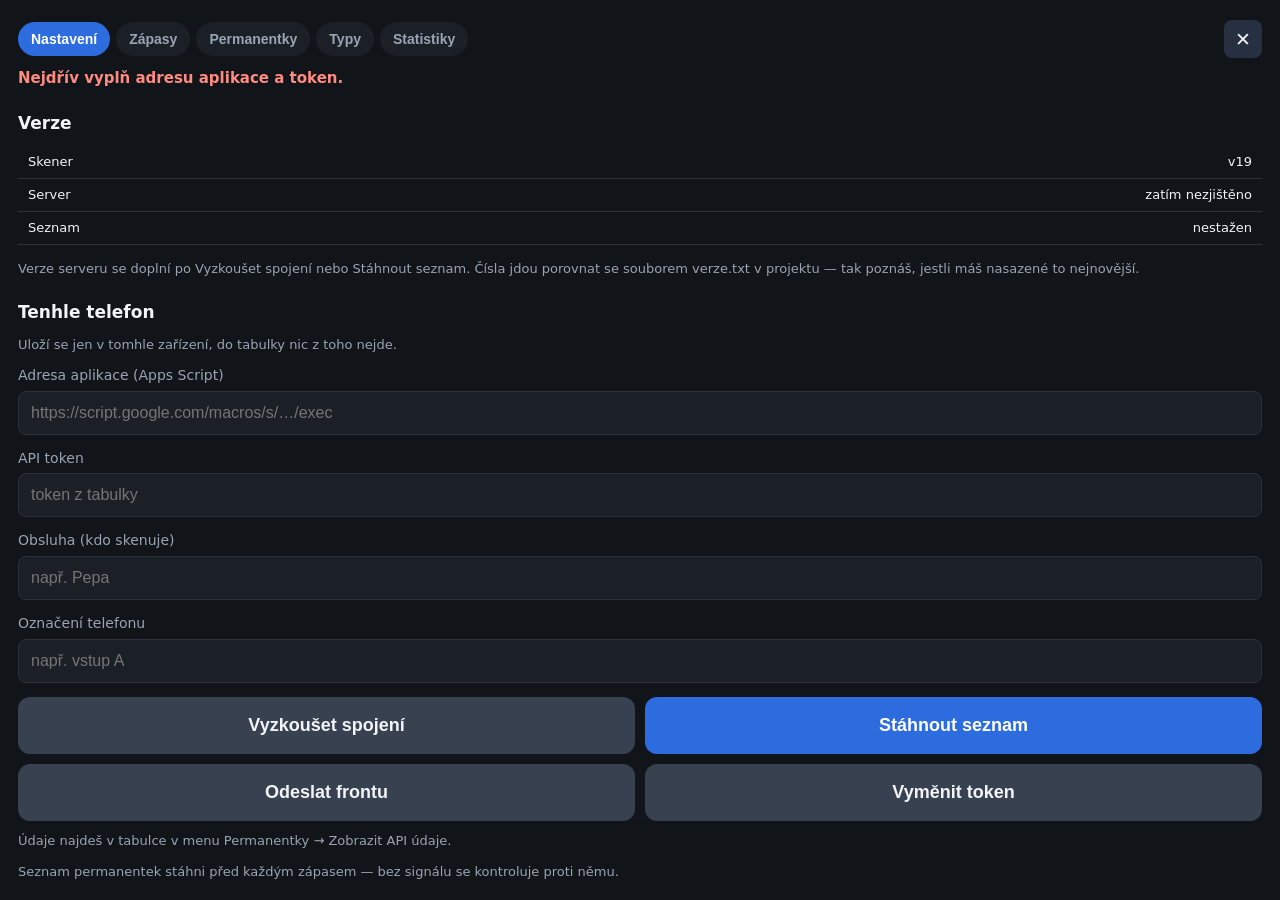
<file: index.html>
<!doctype html>
<html lang="cs">
<head>
<meta charset="utf-8">
<meta name="viewport" content="width=device-width, initial-scale=1, viewport-fit=cover">
<meta name="theme-color" content="#111418">
<title>Permanentky — kontrola u vstupu</title>
<link rel="manifest" href="manifest.json">
<link rel="icon" href="icons/icon.svg" type="image/svg+xml">
<link rel="apple-touch-icon" href="icons/icon-180.png">
<link rel="stylesheet" href="style.css">
</head>
<body>

<header class="stav">
  <div class="stav-radek">
    <span id="sit" class="odznak">…</span>
    <span id="fronta" class="odznak" hidden></span>
    <span id="stari" class="odznak jemny">seznam nestažen</span>
    <button id="btn-nastaveni" class="ikona" title="Správa" aria-label="Správa">⚙</button>
  </div>
  <div class="stav-radek">
    <select id="zapas" aria-label="Zápas">
      <option value="">— vyber zápas —</option>
    </select>
    <span id="pocitadlo" class="odznak jemny"></span>
  </div>
</header>

<main id="kamera">
  <video id="video" muted playsinline></video>
  <div class="hledacek"><div class="ramecek"></div></div>
  <p id="hlaska" class="hlaska">Namiř kameru na QR kód permanentky.</p>
  <button id="btn-kamera" class="velke-tlacitko">Spustit kameru</button>
</main>

<form id="rucni" class="rucni">
  <input id="rucni-kod" inputmode="text" autocapitalize="characters" autocomplete="off"
         spellcheck="false" placeholder="RCE-2026-0001-K7X4" aria-label="Kód permanentky">
  <button type="submit">Ověřit</button>
  <button type="button" id="btn-bez-karty" class="tl-vedlejsi">Bez karty</button>
</form>

<!-- Výstraha před začátkem zápasu: starý seznam nebo zápas z jiného dne.
     Musí se odklikat, aby ji nikdo nepřehlédl při frontě u vstupu. -->
<section id="vystraha" class="vystraha" hidden>
  <div class="vystraha-obsah">
    <p class="vystraha-nadpis">⚠ Zkontroluj přípravu</p>
    <ul id="vystraha-seznam" class="vystraha-seznam"></ul>
  </div>
  <div class="verdikt-tlacitka">
    <button id="vystraha-nastaveni" class="tl-druhotne">Otevřít nastavení</button>
    <button id="vystraha-ok" class="tl-hlavni">Rozumím</button>
  </div>
</section>

<!-- Vstup bez karty: najít člověka podle jména a pustit ho. -->
<section id="bez-karty" class="panel" hidden>
  <div class="s-hlavicka">
    <h1>Vstup bez karty</h1>
    <button id="bk-zavrit" class="ikona" title="Zavřít" aria-label="Zavřít">✕</button>
  </div>
  <p class="napoveda">Pro toho, kdo permanentku zapomněl doma. Najdi ho podle jména;
     zapíše se to do tabulky jako vstup bez karty.</p>
  <label>Hledat
    <input id="bk-hledat" type="text" autocomplete="off" placeholder="příjmení nebo jméno">
  </label>
  <p id="bk-hlaska" class="n-hlaska"></p>
  <div id="bk-vysledky"></div>
</section>

<!-- Verdikt překryje celou obrazovku, ať je vidět i proti světlu. -->
<section id="verdikt" class="verdikt" hidden aria-live="assertive">
  <div class="verdikt-obsah">
    <p id="v-nadpis" class="v-nadpis"></p>
    <p id="v-jmeno" class="v-jmeno"></p>
    <p id="v-typ" class="v-typ"></p>
    <p id="v-duvod" class="v-duvod"></p>
    <dl id="v-detaily" class="v-detaily"></dl>
    <p id="v-kod" class="v-kod"></p>
    <p id="v-poznamka" class="v-poznamka"></p>
  </div>
  <div class="verdikt-tlacitka">
    <button id="v-pustit" class="tl-druhotne" hidden>Přesto pustit</button>
    <button id="v-dalsi" class="tl-hlavni">Další</button>
  </div>
</section>

<!-- Správa: připojení, zápasy, permanentky, typy, statistiky. Obsah staví sprava.js. -->
<section id="sprava" class="panel" hidden>
  <div class="s-hlavicka">
    <div id="s-zalozky" class="s-zalozky"></div>
    <button id="s-zavrit" class="ikona" title="Zavřít" aria-label="Zavřít">✕</button>
  </div>
  <p id="s-hlaska" class="n-hlaska"></p>
  <div id="s-obsah" class="s-obsah"></div>
</section>

<!-- Karty k tisku. Na obrazovce skryté, při tisku jediné, co je vidět. -->
<div id="tisk" class="tisk" aria-hidden="true"></div>

<script src="lib/jsQR.js"></script>
<script src="lib/qrcode.js"></script>
<script type="module" src="app.js"></script>
</body>
</html>
</file>
<file: style.css>
/* Skener permanentek — jeden sloupec, velké plochy, čitelné i proti slunci. */

:root {
  --pozadi: #111418;
  --panel: #1b2027;
  --text: #f2f4f7;
  --text-jemny: #9aa4b2;
  --cara: #2b323c;
  --ok: #1e8e3e;
  --pozor: #e07b00;
  --chyba: #c62828;
  --modra: #2d6cdf;
}

* { box-sizing: border-box; }

html, body {
  margin: 0;
  height: 100%;
  background: var(--pozadi);
  color: var(--text);
  font: 16px/1.4 system-ui, -apple-system, "Segoe UI", Roboto, sans-serif;
  overscroll-behavior: none;
}

body {
  display: flex;
  flex-direction: column;
  padding: env(safe-area-inset-top) env(safe-area-inset-right)
           env(safe-area-inset-bottom) env(safe-area-inset-left);
}

/* ---- stavová lišta ------------------------------------------------------ */

.stav {
  display: flex;
  flex-direction: column;
  gap: 6px;
  padding: 8px 10px;
  background: var(--panel);
  border-bottom: 1px solid var(--cara);
}

.stav-radek {
  display: flex;
  align-items: center;
  gap: 8px;
}

.odznak {
  padding: 3px 9px;
  border-radius: 999px;
  background: #263041;
  font-size: 13px;
  font-weight: 600;
  white-space: nowrap;
}

.odznak.jemny { background: transparent; color: var(--text-jemny); font-weight: 400; }
.odznak.online { background: var(--ok); }
.odznak.offline { background: var(--chyba); }
.odznak.ceka { background: var(--pozor); }

#zapas {
  flex: 1;
  min-width: 0;
  padding: 9px 10px;
  border: 1px solid var(--cara);
  border-radius: 8px;
  background: #263041;
  color: var(--text);
  font-size: 15px;
}

.ikona {
  margin-left: auto;
  width: 38px;
  height: 38px;
  border: 0;
  border-radius: 8px;
  background: #263041;
  color: var(--text);
  font-size: 19px;
}

/* ---- kamera ------------------------------------------------------------- */

#kamera {
  position: relative;
  flex: 1;
  min-height: 0;
  background: #000;
  display: flex;
  align-items: center;
  justify-content: center;
}

#video {
  width: 100%;
  height: 100%;
  object-fit: cover;
}

.hledacek {
  position: absolute;
  inset: 0;
  display: flex;
  align-items: center;
  justify-content: center;
  pointer-events: none;
}

.ramecek {
  width: min(62vw, 260px);
  aspect-ratio: 1;
  border: 3px solid rgba(255, 255, 255, .85);
  border-radius: 16px;
  box-shadow: 0 0 0 100vmax rgba(0, 0, 0, .35);
}

.hlaska {
  position: absolute;
  left: 12px;
  right: 12px;
  bottom: 12px;
  margin: 0;
  text-align: center;
  font-size: 14px;
  color: #dfe4ea;
  text-shadow: 0 1px 3px #000;
}

.velke-tlacitko {
  position: absolute;
  padding: 16px 26px;
  border: 0;
  border-radius: 12px;
  background: var(--modra);
  color: #fff;
  font-size: 17px;
  font-weight: 600;
}

.velke-tlacitko[hidden] { display: none; }

/* ---- ruční zadání ------------------------------------------------------- */

.rucni {
  display: flex;
  gap: 8px;
  padding: 8px 10px;
  background: var(--panel);
  border-top: 1px solid var(--cara);
}

.rucni input {
  flex: 1;
  min-width: 0;
  padding: 11px;
  border: 1px solid var(--cara);
  border-radius: 8px;
  background: #0e1116;
  color: var(--text);
  font: 600 15px/1 ui-monospace, "SF Mono", Consolas, monospace;
  letter-spacing: .5px;
}

.rucni button {
  padding: 11px 16px;
  border: 0;
  border-radius: 8px;
  background: #37414f;
  color: var(--text);
  font-size: 15px;
  font-weight: 600;
}

/* ---- verdikt ------------------------------------------------------------ */

.verdikt {
  position: fixed;
  inset: 0;
  z-index: 20;
  display: flex;
  flex-direction: column;
  padding: 20px calc(20px + env(safe-area-inset-left))
           calc(20px + env(safe-area-inset-bottom)) calc(20px + env(safe-area-inset-right));
  color: #fff;
}

.verdikt[hidden] { display: none; }
.verdikt.ok { background: var(--ok); }
.verdikt.pozor { background: var(--pozor); }
.verdikt.ceka { background: #37414f; }        /* neutrální, než dorazí odpověď */
.verdikt.chyba { background: var(--chyba); }

.verdikt-obsah {
  flex: 1;
  display: flex;
  flex-direction: column;
  /* `safe` = vystřeď, ale když se obsah nevejde, zarovnej k hornímu okraji.
     Bez toho se při zapnutých detailech vysune nadpis verdiktu mimo obrazovku
     a obsluha vidí jen údaje, ne to hlavní — jestli má pustit. */
  justify-content: safe center;
  gap: 6px;
  min-height: 0;
  overflow-y: auto;
}

.v-nadpis { margin: 0; font-size: clamp(38px, 13vw, 68px); font-weight: 800; line-height: 1; }
.v-jmeno  { margin: 10px 0 0; font-size: clamp(22px, 7vw, 34px); font-weight: 700; }
.v-typ    { margin: 0; font-size: 18px; opacity: .92; }
.v-duvod  { margin: 12px 0 0; font-size: 18px; font-weight: 600; }
.v-kod    { margin: 10px 0 0; font: 600 15px ui-monospace, Consolas, monospace; opacity: .85; }

/* volitelné údaje z tabulky — zapínají se v Nastavení */
.v-detaily {
  display: grid;
  grid-template-columns: auto 1fr;
  gap: 2px 12px;
  margin: 12px 0 0;
  font-size: 15px;
}

.v-detaily:empty { display: none; }
.v-detaily dt { opacity: .75; }
.v-detaily dd { margin: 0; font-weight: 600; overflow-wrap: anywhere; }
.v-detaily a { color: inherit; }
.v-poznamka { margin: 6px 0 0; font-size: 15px; opacity: .9; }
.v-nadpis:empty, .v-jmeno:empty, .v-typ:empty, .v-duvod:empty, .v-poznamka:empty { display: none; }

.verdikt-tlacitka {
  display: flex;
  gap: 10px;
}

.verdikt-tlacitka button { flex: 1; }

.tl-hlavni, .tl-druhotne {
  padding: 18px;
  border: 0;
  border-radius: 12px;
  font-size: 18px;
  font-weight: 700;
}

.tl-hlavni { background: #fff; color: #111; }
.tl-hlavni:disabled { opacity: .45; }
.tl-druhotne { background: rgba(0, 0, 0, .28); color: #fff; }
.tl-druhotne[hidden] { display: none; }

/* ---- nastavení ---------------------------------------------------------- */

.panel {
  position: fixed;
  inset: 0;
  z-index: 30;
  overflow-y: auto;
  padding: 20px calc(18px + env(safe-area-inset-left))
           calc(28px + env(safe-area-inset-bottom)) calc(18px + env(safe-area-inset-right));
  background: var(--pozadi);
}

.panel[hidden] { display: none; }
.panel h1 { margin: 0 0 18px; font-size: 22px; }

.panel label {
  display: block;
  margin-bottom: 14px;
  color: var(--text-jemny);
  font-size: 14px;
}

.panel input {
  display: block;
  width: 100%;
  margin-top: 5px;
  padding: 12px;
  border: 1px solid var(--cara);
  border-radius: 8px;
  background: var(--panel);
  color: var(--text);
  font-size: 16px;   /* menší písmo způsobí na iOS přiblížení stránky */
}

.tlacitka {
  display: flex;
  gap: 10px;
  margin-bottom: 10px;
}

.tlacitka button { flex: 1; }
.panel .tl-hlavni { background: var(--modra); color: #fff; }
.panel .tl-druhotne { background: #37414f; color: var(--text); }

.n-hlaska { min-height: 22px; margin: 6px 0 16px; font-size: 15px; font-weight: 600; }
.n-hlaska.ok { color: #6bd18a; }
.n-hlaska.chyba { color: #ff8a80; }

.napoveda {
  margin: 0 0 12px;
  color: var(--text-jemny);
  font-size: 13px;
  line-height: 1.5;
}

/* ---- správa ------------------------------------------------------------- */

.s-hlavicka {
  display: flex;
  align-items: center;
  gap: 8px;
  margin-bottom: 10px;
}

.s-zalozky {
  display: flex;
  flex: 1;
  gap: 6px;
  overflow-x: auto;
  scrollbar-width: none;
}

.s-zalozky::-webkit-scrollbar { display: none; }

.s-zalozky button {
  flex: 0 0 auto;
  padding: 9px 13px;
  border: 0;
  border-radius: 999px;
  background: var(--panel);
  color: var(--text-jemny);
  font-size: 14px;
  font-weight: 600;
}

.s-zalozky button.vybrana { background: var(--modra); color: #fff; }

.s-obsah { padding-bottom: 20px; }

.s-nadpis {
  margin: 22px 0 10px;
  font-size: 17px;
  font-weight: 700;
}

.s-obsah > div > .s-nadpis:first-child { margin-top: 0; }

.s-zprava {
  margin: 8px 0 14px;
  color: var(--text-jemny);
  font-size: 15px;
}

.panel select {
  display: block;
  width: 100%;
  margin-top: 5px;
  padding: 12px;
  border: 1px solid var(--cara);
  border-radius: 8px;
  background: var(--panel);
  color: var(--text);
  font-size: 16px;
}

.panel input[readonly] { opacity: .6; }
.panel input[type="color"] { height: 44px; padding: 4px; }

/* položky seznamů (zápasy, typy, permanentky) */

.polozka {
  padding: 12px;
  margin-bottom: 8px;
  border: 1px solid var(--cara);
  border-radius: 10px;
  background: var(--panel);
}

.polozka.vybrana-polozka { border-color: var(--ok); }

.polozka-nazev {
  display: flex;
  align-items: center;
  gap: 8px;
  font-size: 16px;
  font-weight: 600;
}

.polozka-popis {
  margin-top: 3px;
  color: var(--text-jemny);
  font-size: 13px;
}

.polozka-akce {
  display: flex;
  flex-wrap: wrap;
  gap: 6px;
  margin-top: 10px;
}

.puntik {
  width: 14px;
  height: 14px;
  border-radius: 50%;
  flex: 0 0 auto;
}

.znacka {
  align-self: center;
  color: #6bd18a;
  font-size: 13px;
  font-weight: 600;
}

.tl-hlavni.maly, .tl-druhotne.maly {
  flex: 0 0 auto;
  padding: 8px 12px;
  font-size: 13px;
}

.panel button:disabled { opacity: .5; }

.vypis {
  max-height: 40vh;
  overflow: auto;
  margin: 12px 0;
  padding: 10px;
  border-radius: 8px;
  background: var(--panel);
  color: var(--text-jemny);
  font: 12px/1.6 ui-monospace, Consolas, monospace;
}

/* tabulky statistik */

.tabulka-obal {
  overflow-x: auto;
  margin-bottom: 14px;
}

.tabulka {
  width: 100%;
  border-collapse: collapse;
  font-size: 13px;
  white-space: nowrap;
}

.tabulka th, .tabulka td {
  padding: 7px 10px;
  text-align: left;
  border-bottom: 1px solid var(--cara);
}

.tabulka th {
  color: var(--text-jemny);
  font-weight: 600;
}

.tabulka td:first-child { white-space: normal; }

/* ---- tisk karet --------------------------------------------------------- */

.tisk { display: none; }

@media print {
  /* při tisku je vidět jen kontejner s kartami */
  body > *:not(#tisk) { display: none !important; }

  body { background: #fff; }

  .tisk {
    display: block;
    color: #000;
    font: 10pt/1.3 system-ui, sans-serif;
  }

  @page { size: A4; margin: 8mm; }

  .karta {
    display: inline-block;
    vertical-align: top;
    box-sizing: border-box;
    width: 85mm;
    height: 54mm;
    margin: 0 2mm 2mm 0;
    border: 0.3mm solid #ccc;
    overflow: hidden;
    page-break-inside: avoid;
    break-inside: avoid;
  }

  .karta-pruh {
    display: flex;
    align-items: center;
    justify-content: space-between;
    height: 11mm;
    padding: 0 4mm;
    color: #fff;
    -webkit-print-color-adjust: exact;
    print-color-adjust: exact;
  }

  .karta-typ { font-size: 12pt; font-weight: 700; }
  .karta-sezona { font-size: 8pt; }

  .karta-telo {
    display: flex;
    gap: 4mm;
    padding: 4mm;
  }

  .karta-qr { width: 30mm; height: 30mm; flex: 0 0 30mm; }
  .karta-qr svg { width: 100%; height: 100%; display: block; }

  .karta-vpravo { flex: 1; min-width: 0; }
  .karta-klub { font-size: 11pt; font-weight: 700; }
  .karta-nadpis { font-size: 7pt; letter-spacing: .5pt; }
  .karta-linka { margin-top: 8mm; border-bottom: 0.3mm solid #999; }
  .karta-popisek { margin-top: 1mm; font-size: 6pt; color: #777; }
  .karta-kod { margin-top: 3mm; font-size: 8.5pt; font-weight: 700; }
  .karta-chyba { font-size: 8pt; color: #c00; }
}

/* Čísla v tabulkách statistik doprava — sloupce se pak dají porovnávat okem. */
.tabulka td:not(:first-child), .tabulka th:not(:first-child) { text-align: right; }
.tabulka td:first-child { width: 100%; }

/* zaškrtávátka v Nastavení — jiné rozvržení než textová pole */
.panel label.prepinac {
  display: flex;
  align-items: center;
  gap: 10px;
  margin-bottom: 10px;
  color: var(--text);
  font-size: 15px;
}

.panel label.prepinac input {
  display: inline-block;
  width: 22px;
  height: 22px;
  margin: 0;
  padding: 0;
  flex: 0 0 auto;
  accent-color: var(--modra);
}

/* ---- výstraha před zápasem ---------------------------------------------- */

.vystraha {
  position: fixed;
  inset: 0;
  z-index: 25;
  display: flex;
  flex-direction: column;
  padding: 20px calc(20px + env(safe-area-inset-left))
           calc(20px + env(safe-area-inset-bottom)) calc(20px + env(safe-area-inset-right));
  background: var(--pozor);
  color: #fff;
}

.vystraha[hidden] { display: none; }

.vystraha-obsah {
  flex: 1;
  display: flex;
  flex-direction: column;
  justify-content: safe center;
  min-height: 0;
  overflow-y: auto;
}

.vystraha-nadpis { margin: 0 0 16px; font-size: clamp(26px, 8vw, 38px); font-weight: 800; }

.vystraha-seznam {
  margin: 0;
  padding-left: 22px;
  font-size: 18px;
  line-height: 1.5;
}

.vystraha-seznam li { margin-bottom: 10px; }

/* ---- vstup bez karty ---------------------------------------------------- */

.rucni .tl-vedlejsi {
  flex: 0 0 auto;
  padding: 11px 12px;
  border: 0;
  border-radius: 8px;
  background: #263041;
  color: var(--text-jemny);
  font-size: 14px;
  font-weight: 600;
}

#bez-karty .s-hlavicka h1 { flex: 1; margin: 0; font-size: 22px; }
#bez-karty .ikona { margin-left: 0; }
</file>
